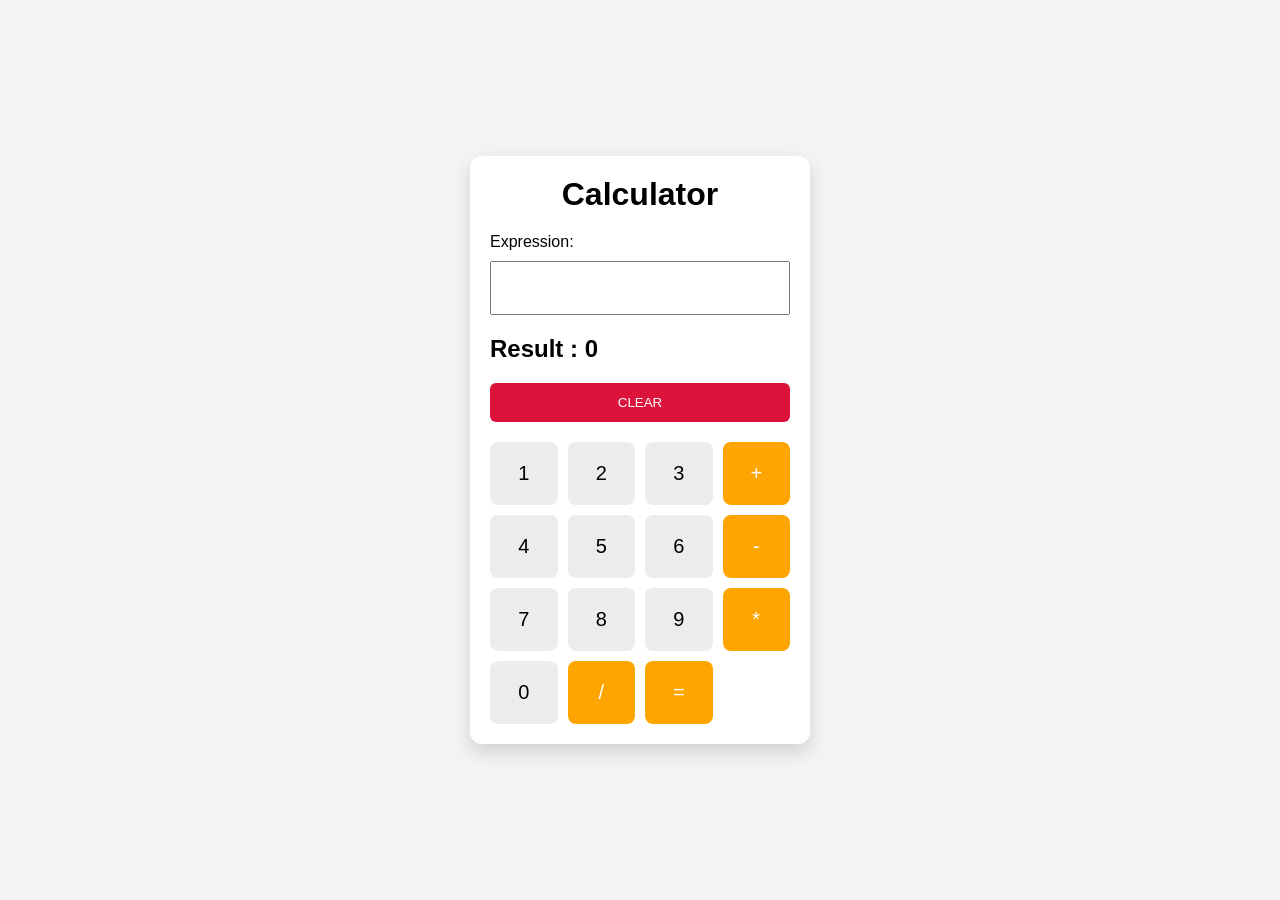
<file: calculator/index.html>
<!DOCTYPE html>
<html lang="en">
<head>
    <meta charset="UTF-8">
    <meta name="viewport" content="width=device-width, initial-scale=1.0">
    <title>Calculator</title>
    <link rel="stylesheet" href="styles.css">
</head>
<body>
    <div class="container">
        <h1 class="title">Calculator</h1>
        <label for="input">Expression:</label>
        <input class="input" id="input" readonly />
        <h2 class="result">Result : <span class="value" id ="count">0</span></h2>
        <button class="clear" onclick="clearDisplay()">CLEAR</button>
        <div class="buttons">
            <button class="number" onClick = "appendValue(this.textContent)">1</button>
            <button class="number"  onClick = "appendValue(this.textContent)">2</button>
            <button class="number"  onClick = "appendValue(this.textContent)">3</button>
            <button class="operator" onClick = "appendValue(this.textContent)">+</button>
            <button class="number"  onClick = "appendValue(this.textContent)">4</button>
            <button class="number"  onClick = "appendValue(this.textContent)">5</button>
            <button class="number"  onClick = "appendValue(this.textContent)">6</button>
            <button class="operator"  onClick = "appendValue(this.textContent)">-</button>
            <button class="number" onClick = "appendValue(this.textContent)">7 </button>
            <button class="number"  onClick = "appendValue(this.textContent)">8</button>
            <button class="number" onClick = "appendValue(this.textContent)" >9</button>
            <button class="operator" onClick = "appendValue(this.textContent)">*</button>
            <button class="number" onClick = "appendValue(this.textContent)">0</button>
            <button class="operator" onClick = "appendValue(this.textContent)">/</button>
            <button class="operator" onClick = "result()">=</button>
        </div>
    </div>
    <script src="script.js"></script>
</body>
</html>
</file>
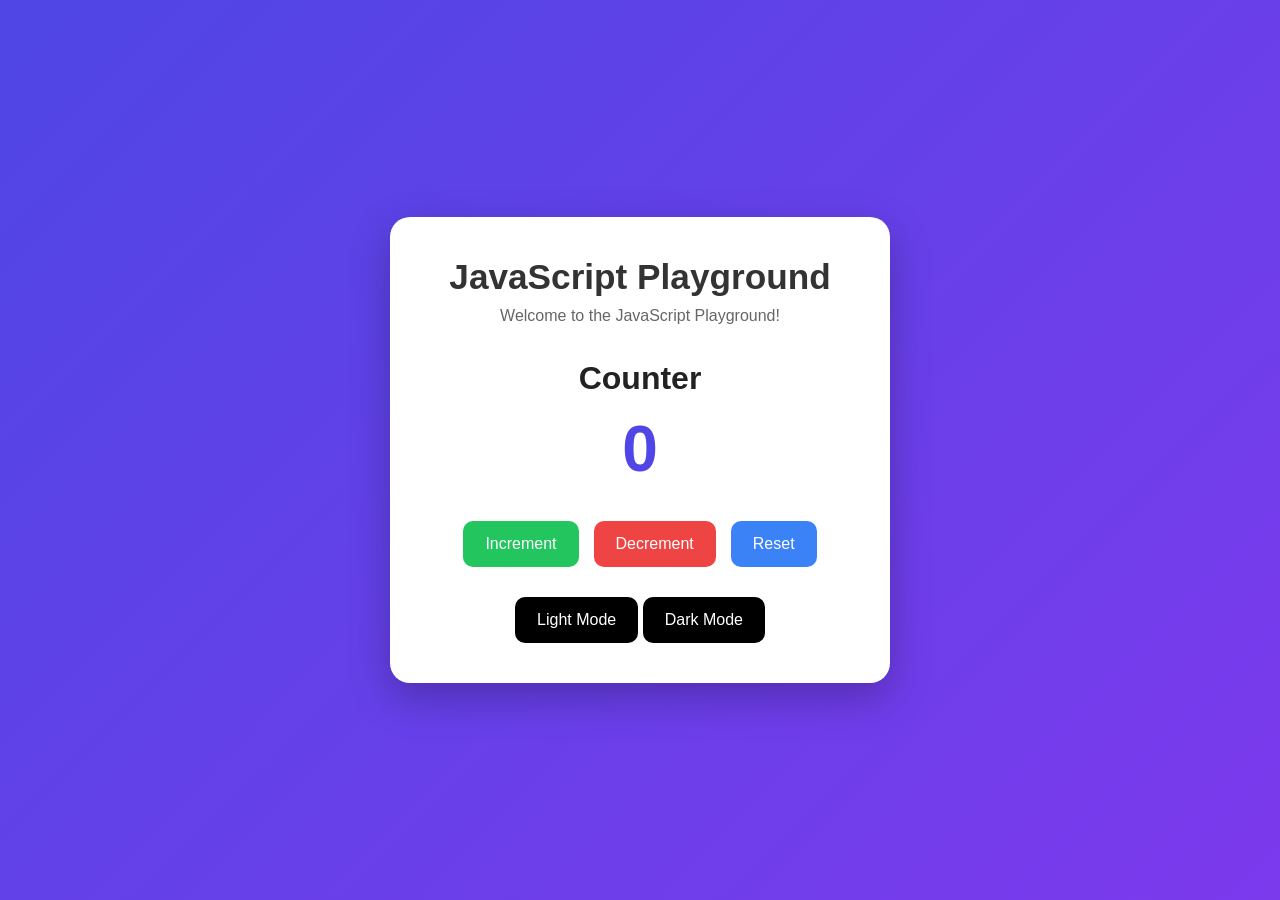
<file: counter_theme_switcher/index.html>
<!DOCTYPE html>
<html lang="en">
<head>
    <meta charset="UTF-8">
    <meta name="viewport" content="width=device-width, initial-scale=1.0">
    <title>Counter App</title>

    <link rel="stylesheet" href="styles.css">
</head>
    <body>
    <div class="container">

        <h1 class="title">JavaScript Playground</h1>

        <p class="welcome">
            Welcome to the JavaScript Playground!
        </p>

        <div class="counter">
            <h2>Counter</h2>
            <span id="count">0</span>
        </div>

        <div class="buttons">
            <button class="increment" onClick="Increment()">Increment</button>
            <button class="decrement" onClick="Decrement()">Decrement</button>
            <button class="reset" onClick="Reset()">Reset</button>
        </div>
        <div class="theme-buttons">
            <button class="light" >Light Mode</button>
            <button class="dark">Dark Mode</button>
        </div>
    <script src="script.js"></script>
    </div>
    </body>
</html>
</file>
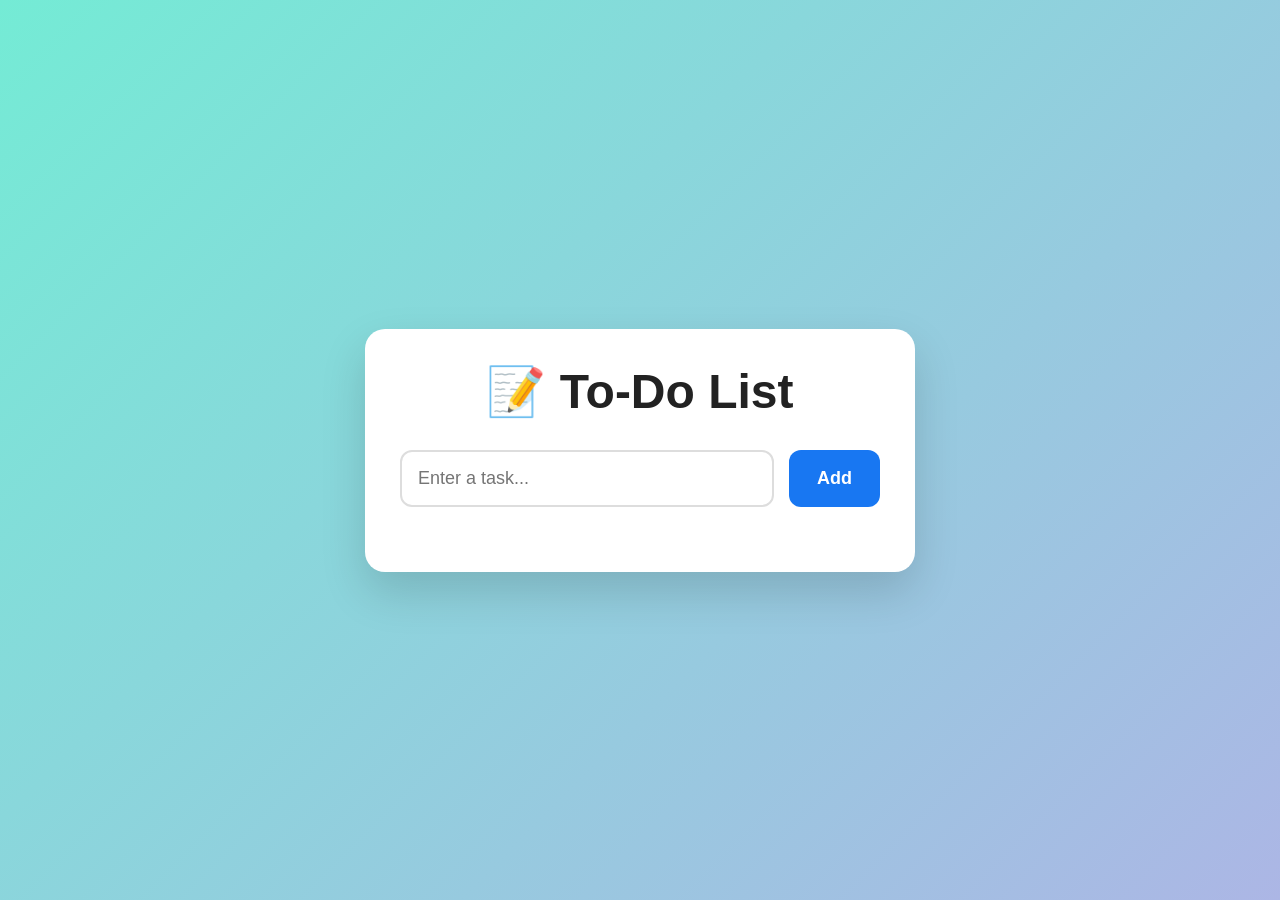
<file: todo_list/index.html>
<!DOCTYPE html>
<html lang="en">
<head>
    <meta charset="UTF-8">
    <meta name="viewport" content="width=device-width, initial-scale=1.0">
    <title>To-Do List</title>
    <link rel="stylesheet" href="styles.css">
</head>
<body>

    <div class="container">

        <h1>📝 To-Do List</h1>

        <div class="input-container">
            <input
                type="text"
                id="taskInput"
                placeholder="Enter a task..."
            />

            <button onclick="addTask()">Add</button>
        </div>

        <ul id="taskList">

        </ul>

    </div>

    <script src="script.js"></script>

</body>
</html>
</file>
<file: calculator/styles.css>
* {
    margin: 0;
    padding: 0;
    box-sizing: border-box;
}

body {
    background: #f4f4f4;
    font-family: Arial, Helvetica, sans-serif;
    display: flex;
    justify-content: center;
    align-items: center;
    min-height: 100vh;
}

.container {
    width: 340px;
    background: white;
    padding: 20px;
    border-radius: 12px;
    box-shadow: 0 8px 20px rgba(0,0,0,.15);
}

.title {
    text-align: center;
    margin-bottom: 20px;
}

.input {
    width: 100%;
    padding: 12px;
    font-size: 22px;
    margin: 10px 0 20px;
    text-align: right;
}

.result {
    margin-bottom: 20px;
}

.clear {
    width: 100%;
    padding: 12px;
    margin-bottom: 20px;
    background: crimson;
    color: white;
    border: none;
    cursor: pointer;
    border-radius: 6px;
}

.buttons {
    display: grid;
    grid-template-columns: repeat(4,1fr);
    gap: 10px;
}

.buttons button {
    padding: 20px;
    font-size: 20px;
    border: none;
    border-radius: 8px;
    cursor: pointer;
}

.number {
    background: #ececec;
}

.operator {
    background: orange;
    color: white;
}

button:hover {
    opacity: .85;
}
</file>
<file: counter_theme_switcher/styles.css>
* {
    margin: 0;
    padding: 0;
    box-sizing: border-box;
}

body {
    font-family: Arial, Helvetica, sans-serif;
    background: linear-gradient(135deg, #4f46e5, #7c3aed);
    min-height: 100vh;

    display: flex;
    justify-content: center;
    align-items: center;
}

.dark-theme {
    background: lightblue;
}

.light-theme {
    background:pink
}


.container {
    width: 500px;
    background: white;
    border-radius: 20px;
    padding: 40px;
    text-align: center;

    box-shadow: 0 15px 40px rgba(0,0,0,.25);
}

.title {
    font-size: 2.2rem;
    margin-bottom: 10px;
    color: #333;
}

.welcome {
    color: #666;
    margin-bottom: 35px;
}

.counter {

    h2 {
        font-size: 2rem;
        margin-bottom: 15px;
        color: #222;
    }

    #count {
        display: block;
        font-size: 4rem;
        font-weight: bold;
        color: #4f46e5;
        margin-bottom: 35px;
    }
}

.buttons {
    display: flex;
    justify-content: center;
    gap: 15px;
}

button {
    border: none;
    border-radius: 10px;
    padding: 14px 22px;
    color: white;
    font-size: 1rem;
    cursor: pointer;
    transition: .3s;
}

.increment {
    background: #22c55e;

    &:hover {
        transform: translateY(-3px);
        background: #16a34a;
    }
}

.decrement {
    background: #ef4444;

    &:hover {
        transform: translateY(-3px);
        background: #dc2626;
    }
}

.reset {
    background: #3b82f6;

    &:hover {
        transform: translateY(-3px);
        background: #2563eb;
    }
}

.theme-buttons{
    margin-top: 30px;

}

.light{
    background: black;

    &:hover{
        background: lightpink;
    }
}

.dark{
    background: black;

    &:hover{
        background: lightblue;
    }
}
</file>
<file: todo_list/styles.css>
* {
    margin: 0;
    padding: 0;
    box-sizing: border-box;
    font-family: "Poppins", sans-serif;
}

body {
    min-height: 100vh;
    display: flex;
    justify-content: center;
    align-items: center;
    background: linear-gradient(135deg, #74ebd5, #acb6e5);
}

.container {
    width: 550px;
    background: white;
    padding: 35px;
    border-radius: 20px;
    box-shadow: 0 20px 45px rgba(0, 0, 0, 0.15);
}

h1 {
    text-align: center;
    font-size: 48px;
    margin-bottom: 30px;
    color: #222;
}

.input-container {
    display: flex;
    gap: 15px;
    margin-bottom: 30px;
}

.input-container input {
    flex: 1;
    padding: 16px;
    font-size: 18px;
    border: 2px solid #ddd;
    border-radius: 12px;
    outline: none;
    transition: 0.3s;
}

.input-container input:focus {
    border-color: #3b82f6;
}

.input-container button {
    padding: 16px 28px;
    border: none;
    border-radius: 12px;
    background: #1877f2;
    color: white;
    font-size: 18px;
    font-weight: 600;
    cursor: pointer;
    transition: 0.3s;
}

.input-container button:hover {
    background: #0056d2;
}

#taskList {
    list-style: none;
}

.task {
    display: flex;
    justify-content: space-between;
    align-items: center;

    padding: 14px 18px;
    margin-bottom: 15px;

    background: #f8f9fa;
    border-radius: 12px;
    border: 1px solid #e4e4e4;

    transition: 0.3s;
}

.task:hover {
    transform: translateY(-2px);
    box-shadow: 0 6px 15px rgba(0,0,0,.08);
}

.task span {
    font-size: 18px;
    color: #333;
    flex: 1;
    word-break: break-word;
}

.delete-btn {
    background: #ff4d4f;
    color: white;
    border: none;
    border-radius: 8px;
    padding: 10px 18px;
    cursor: pointer;
    font-size: 15px;
    font-weight: 600;
    transition: 0.3s;
}

.delete-btn:hover {
    background: #d9363e;
    transform: scale(1.05);
}

.left {
    display: flex;
    align-items: center;
    gap: 12px;
    flex: 1;
}

.left input {
    width: 18px;
    height: 18px;
    cursor: pointer;
}

.completed {
    text-decoration: line-through;
    color: gray;
    opacity: 0.7;
}
</file>
